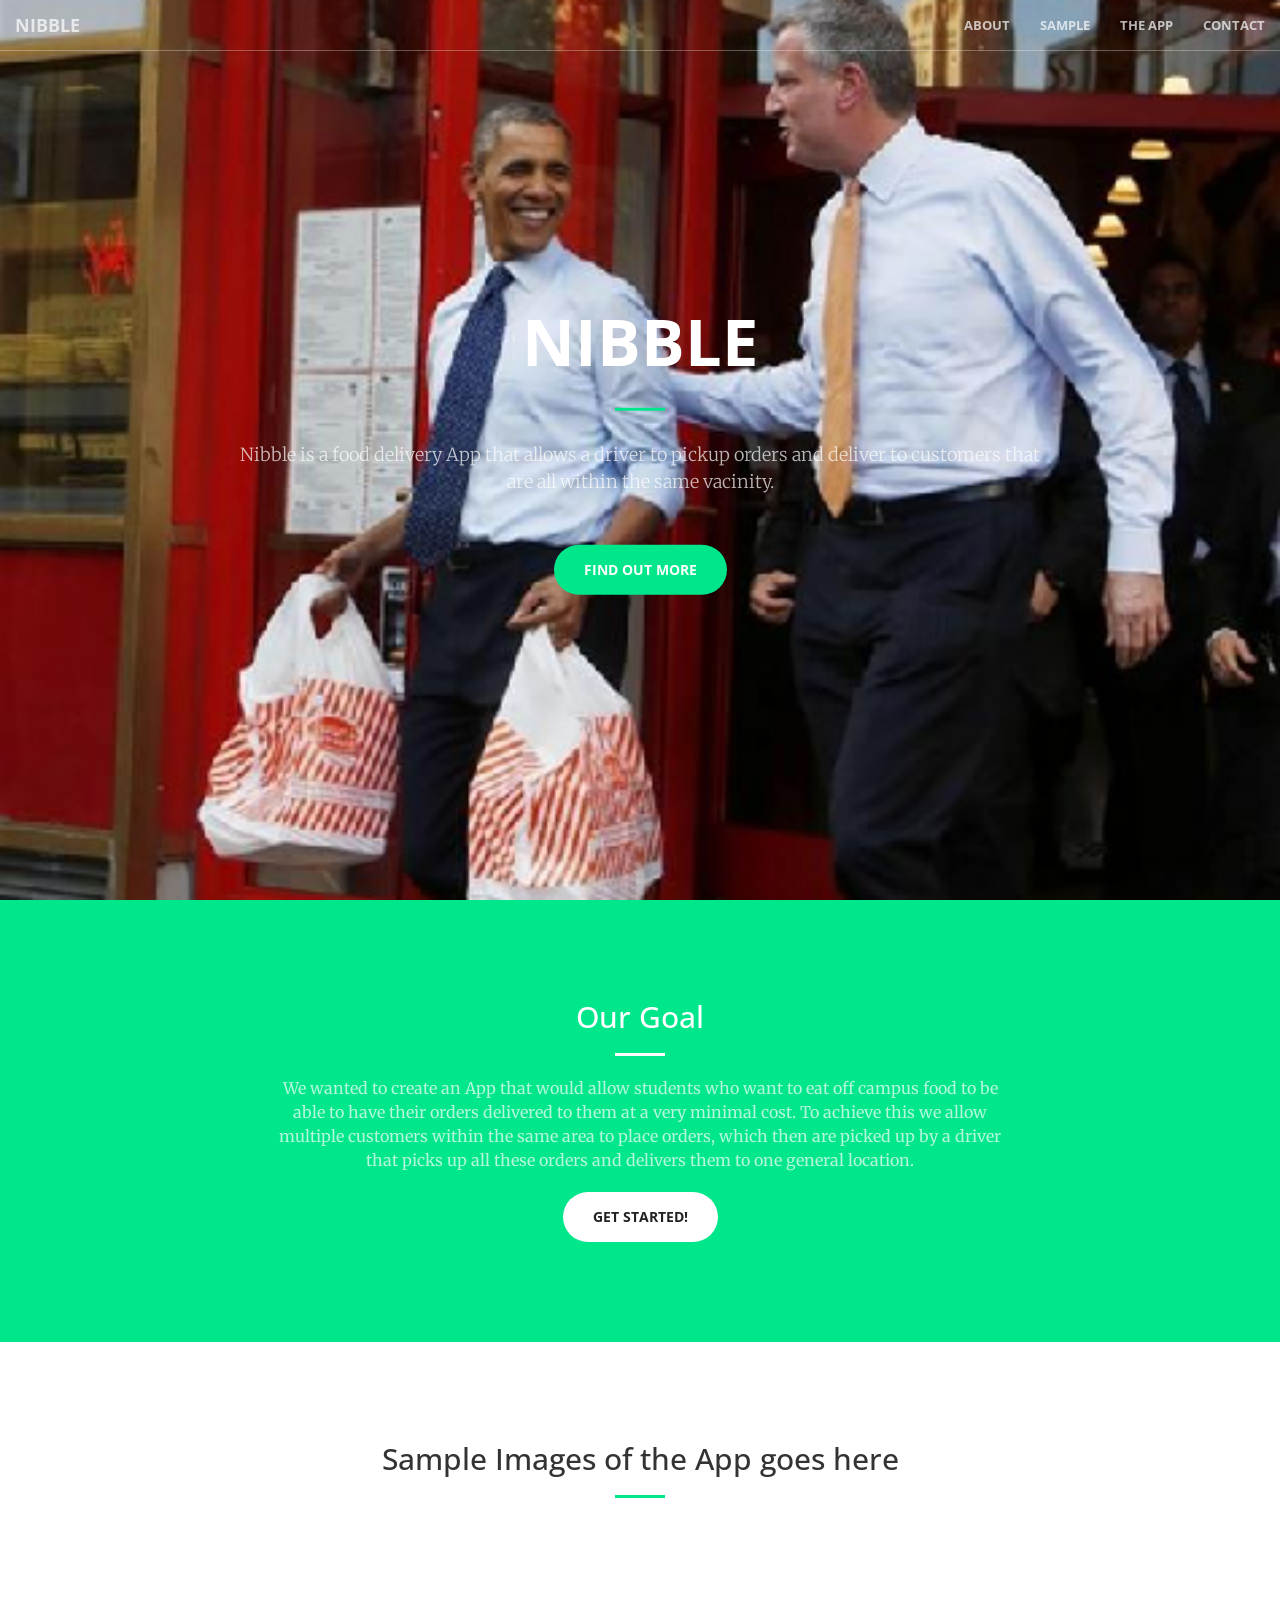
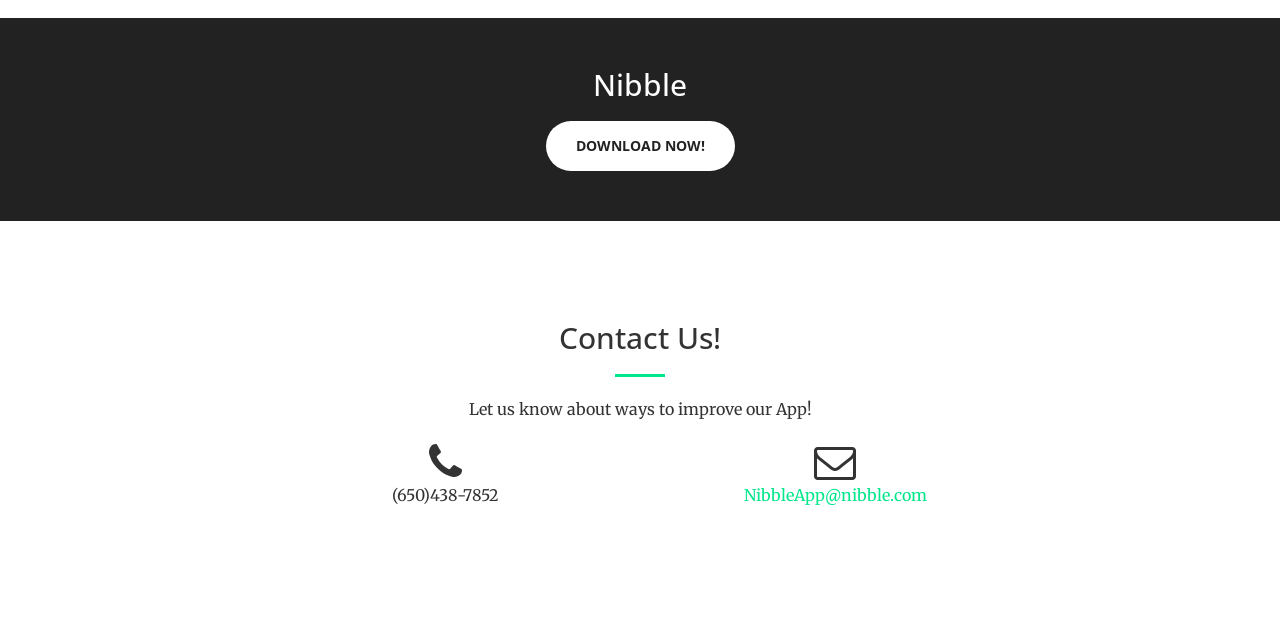
<file: Food Ordering/NibbleLandingPage-master/index.html>
<!DOCTYPE html>
<html lang="en">

<head>

    <meta charset="utf-8">
    <meta http-equiv="X-UA-Compatible" content="IE=edge">
    <meta name="viewport" content="width=device-width, initial-scale=1">
    <meta name="description" content="">
    <meta name="author" content="">

    <title>Nibble</title>

    <!-- Bootstrap Core CSS -->
    <link rel="stylesheet" href="css/bootstrap.min.css" type="text/css">

    <!-- Custom Fonts -->
    <link href='http://fonts.googleapis.com/css?family=Open+Sans:300italic,400italic,600italic,700italic,800italic,400,300,600,700,800' rel='stylesheet' type='text/css'>
    <link href='http://fonts.googleapis.com/css?family=Merriweather:400,300,300italic,400italic,700,700italic,900,900italic' rel='stylesheet' type='text/css'>
    <link rel="stylesheet" href="font-awesome/css/font-awesome.min.css" type="text/css">

    <!-- Plugin CSS -->
    <link rel="stylesheet" href="css/animate.min.css" type="text/css">

    <!-- Custom CSS -->
    <link rel="stylesheet" href="css/creative.css" type="text/css">

    <!-- HTML5 Shim and Respond.js IE8 support of HTML5 elements and media queries -->
    <!-- WARNING: Respond.js doesn't work if you view the page via file:// -->
    <!--[if lt IE 9]>
        <script src="https://oss.maxcdn.com/libs/html5shiv/3.7.0/html5shiv.js"></script>
        <script src="https://oss.maxcdn.com/libs/respond.js/1.4.2/respond.min.js"></script>
    <![endif]-->

</head>

<body id="page-top">

    <nav id="mainNav" class="navbar navbar-default navbar-fixed-top">
        <div class="container-fluid">
            <!-- Brand and toggle get grouped for better mobile display -->
            <div class="navbar-header">
                <button type="button" class="navbar-toggle collapsed" data-toggle="collapse" data-target="#bs-example-navbar-collapse-1">
                    <span class="sr-only">Toggle navigation</span>
                    <span class="icon-bar"></span>
                    <span class="icon-bar"></span>
                    <span class="icon-bar"></span>
                </button>
                <a class="navbar-brand page-scroll" href="#page-top">Nibble</a>
            </div>

            <!-- Collect the nav links, forms, and other content for toggling -->
            <div class="collapse navbar-collapse" id="bs-example-navbar-collapse-1">
                <ul class="nav navbar-nav navbar-right">
                    <li>
                        <a class="page-scroll" href="#about">About</a>
                    </li>
                    <li>
                        <a class="page-scroll" href="#sample">Sample</a>
                    </li>
                    <li>
                        <a class="page-scroll" href="#freedownload">The App</a>
                    </li>
                    <li>
                        <a class="page-scroll" href="#contact">Contact</a>
                    </li>
                </ul>
            </div>
            <!-- /.navbar-collapse -->
        </div>
        <!-- /.container-fluid -->
    </nav>

    <header>
        <div class="header-content">
            <div class="header-content-inner">
                <h1>NIBBLE</h1>
                <hr>
                <p>Nibble is a food delivery App that allows a driver to pickup orders
                   and deliver to customers that are all within the same vacinity.</p>
                <a href="#about" class="btn btn-primary btn-xl page-scroll" >Find Out More</a>
            </div>
        </div>
    </header>

    <section class="bg-primary" id="about" style="background-color:#00e68a">
        <div class="container">
            <div class="row">
                <div class="col-lg-8 col-lg-offset-2 text-center">
                    <h2 class="section-heading">Our Goal</h2>
                    <hr class="light">
                    <p class="text-faded">We wanted to create an App that would allow students who want to eat off campus food to be able to have their orders 
                                            delivered to them at a very minimal cost. To achieve this we allow multiple customers within the same area to place orders, 
                                            which then are picked up by a driver that picks up all these orders and delivers them to one general location.</p>
                    <a href="#" class="btn btn-default btn-xl">Get Started!</a>
                </div>
            </div>
        </div>
    </section>

    <section id="sample">
        <div class="container">
            <div class="row">
                <div class="col-lg-12 text-center">
                    <h2 class="section-heading">Sample Images of the App goes here</h2>
                    <hr class="primary">
                </div>
            </div>
        </div>
        <!--
        <div class="container">
            <div class="row">
                <div class="col-lg-3 col-md-6 text-center">
                    <div class="service-box">
                        <i class="fa fa-4x fa-diamond wow bounceIn text-primary"></i>
                        <h3>Sturdy Templates</h3>
                        <p class="text-muted">Our templates are updated regularly so they don't break.</p>
                    </div>
                </div>
                <div class="col-lg-3 col-md-6 text-center">
                    <div class="service-box">
                        <i class="fa fa-4x fa-paper-plane wow bounceIn text-primary" data-wow-delay=".1s"></i>
                        <h3>Ready to Ship</h3>
                        <p class="text-muted">You can use this theme as is, or you can make changes!</p>
                    </div>
                </div>
                <div class="col-lg-3 col-md-6 text-center">
                    <div class="service-box">
                        <i class="fa fa-4x fa-newspaper-o wow bounceIn text-primary" data-wow-delay=".2s"></i>
                        <h3>Up to Date</h3>
                        <p class="text-muted">We update dependencies to keep things fresh.</p>
                    </div>
                </div>
                <div class="col-lg-3 col-md-6 text-center">
                    <div class="service-box">
                        <i class="fa fa-4x fa-heart wow bounceIn text-primary" data-wow-delay=".3s"></i>
                        <h3>Made with Love</h3>
                        <p class="text-muted">You have to make your websites with love these days!</p>
                    </div>
                </div>
            </div>
        </div>
    -->
    </section>
<!--
    <section class="no-padding" id="portfolio">
        <div class="container-fluid">
            <div class="row no-gutter">
                <div class="col-lg-4 col-sm-6">
                    <a href="#" class="portfolio-box">
                        <img src="img/portfolio/1.jpg" class="img-responsive" alt="">
                        <div class="portfolio-box-caption">
                            <div class="portfolio-box-caption-content">
                                <div class="project-category text-faded">
                                    Category
                                </div>
                                <div class="project-name">
                                    Project Name
                                </div>
                            </div>
                        </div>
                    </a>
                </div>
                <div class="col-lg-4 col-sm-6">
                    <a href="#" class="portfolio-box">
                        <img src="img/portfolio/2.jpg" class="img-responsive" alt="">
                        <div class="portfolio-box-caption">
                            <div class="portfolio-box-caption-content">
                                <div class="project-category text-faded">
                                    Category
                                </div>
                                <div class="project-name">
                                    Project Name
                                </div>
                            </div>
                        </div>
                    </a>
                </div>
                <div class="col-lg-4 col-sm-6">
                    <a href="#" class="portfolio-box">
                        <img src="img/portfolio/3.jpg" class="img-responsive" alt="">
                        <div class="portfolio-box-caption">
                            <div class="portfolio-box-caption-content">
                                <div class="project-category text-faded">
                                    Category
                                </div>
                                <div class="project-name">
                                    Project Name
                                </div>
                            </div>
                        </div>
                    </a>
                </div>
                <div class="col-lg-4 col-sm-6">
                    <a href="#" class="portfolio-box">
                        <img src="img/portfolio/4.jpg" class="img-responsive" alt="">
                        <div class="portfolio-box-caption">
                            <div class="portfolio-box-caption-content">
                                <div class="project-category text-faded">
                                    Category
                                </div>
                                <div class="project-name">
                                    Project Name
                                </div>
                            </div>
                        </div>
                    </a>
                </div>
                <div class="col-lg-4 col-sm-6">
                    <a href="#" class="portfolio-box">
                        <img src="img/portfolio/5.jpg" class="img-responsive" alt="">
                        <div class="portfolio-box-caption">
                            <div class="portfolio-box-caption-content">
                                <div class="project-category text-faded">
                                    Category
                                </div>
                                <div class="project-name">
                                    Project Name
                                </div>
                            </div>
                        </div>
                    </a>
                </div>
                <div class="col-lg-4 col-sm-6">
                    <a href="#" class="portfolio-box">
                        <img src="img/portfolio/6.jpg" class="img-responsive" alt="">
                        <div class="portfolio-box-caption">
                            <div class="portfolio-box-caption-content">
                                <div class="project-category text-faded">
                                    Category
                                </div>
                                <div class="project-name">
                                    Project Name
                                </div>
                            </div>
                        </div>
                    </a>
                </div>
            </div>
        </div>
    </section>
-->
    <div id="freedownload"class="bg-dark">
        <div class="container text-center">
            <div class="call-to-action">
                <h2>Nibble</h2>
                <a href="#" class="btn btn-default btn-xl wow tada">Download Now!</a>
            </div>
        </div>
    </div>

    <section id="contact">
        <div class="container">
            <div class="row">
                <div class="col-lg-8 col-lg-offset-2 text-center">
                    <h2 class="section-heading">Contact Us!</h2>
                    <hr class="primary">
                    <p>Let us know about ways to improve our App!</p>
                </div>
                <div class="col-lg-4 col-lg-offset-2 text-center">
                    <i class="fa fa-phone fa-3x wow bounceIn"></i>
                    <p>(650)438-7852</p>
                </div>
                <div class="col-lg-4 text-center">
                    <i class="fa fa-envelope-o fa-3x wow bounceIn" data-wow-delay=".1s"></i>
                    <p><a href="mailto:your-email@your-domain.com">NibbleApp@nibble.com</a></p>
                </div>
            </div>
        </div>
    </section>

    <!-- jQuery -->
    <script src="js/jquery.js"></script>

    <!-- Bootstrap Core JavaScript -->
    <script src="js/bootstrap.min.js"></script>

    <!-- Plugin JavaScript -->
    <script src="js/jquery.easing.min.js"></script>
    <script src="js/jquery.fittext.js"></script>
    <script src="js/wow.min.js"></script>

    <!-- Custom Theme JavaScript -->
    <script src="js/creative.js"></script>

</body>

</html>
</file>
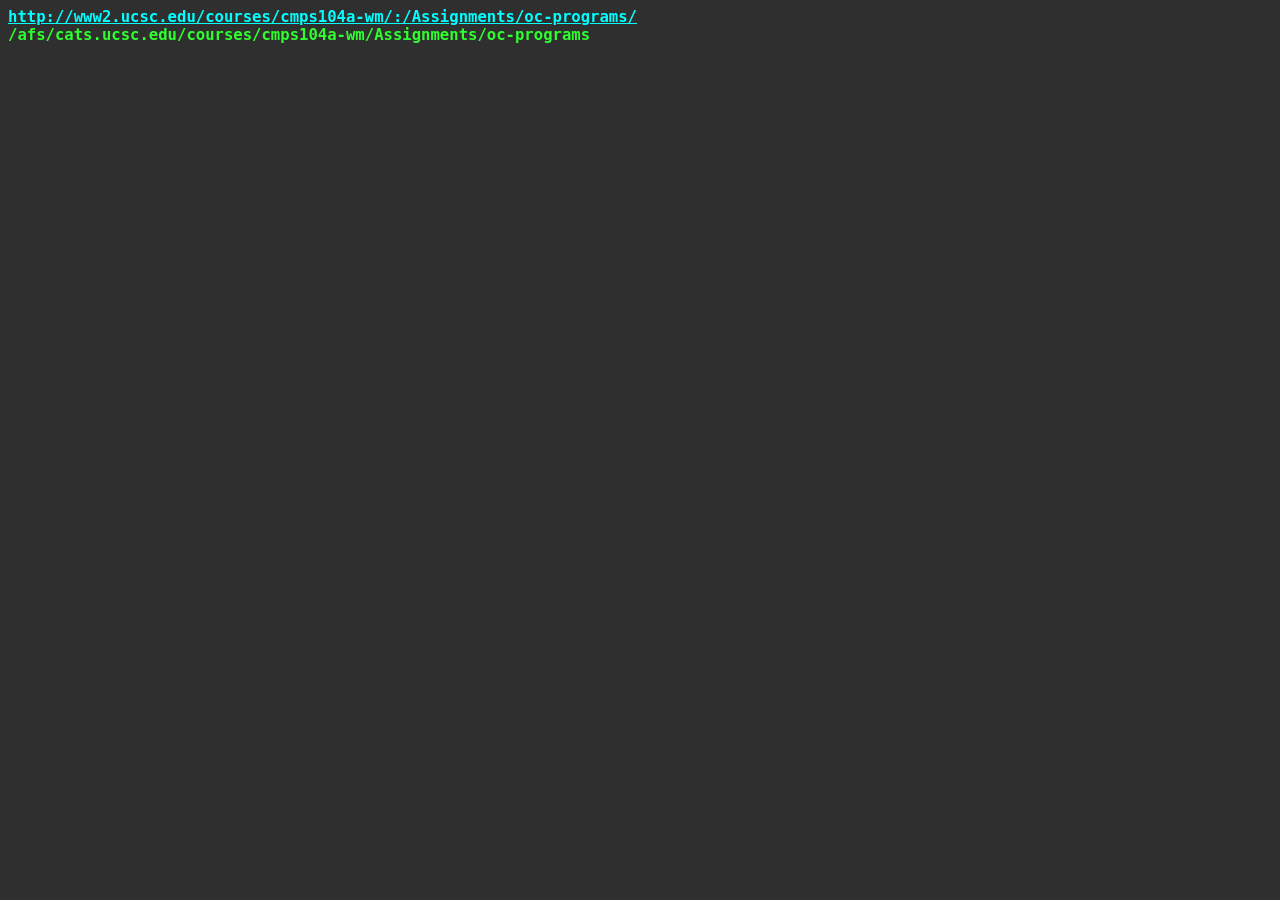
<file: Compiler/asg2/HEADER.html>
<HEAD>
<TITLE>~cmps104a-wm/Assignments/oc-programs</TITLE>
<STYLE>
body {
   color: #2FFF2F !important;
   background-color: #2F2F2F !important;
}
A:link {color: #00FFFF}
A:visited {color: #FFFF00}
A:hover {color: #FF0000}
</STYLE>
</HEAD>
<BODY>
<BIG><B><TT>
<A HREF=http://www2.ucsc.edu/courses/cmps104a-wm/:/Assignments/oc-programs/>http://www2.ucsc.edu/courses/cmps104a-wm/:/Assignments/oc-programs/</A>
<BR>/afs/cats.ucsc.edu/courses/cmps104a-wm/Assignments/oc-programs
</TT></B></BIG>
</file>
<file: Food Ordering/NibbleLandingPage-master/css/creative.css>
/*!
 * Start Bootstrap - Creative Bootstrap Theme (http://startbootstrap.com)
 * Code licensed under the Apache License v2.0.
 * For details, see http://www.apache.org/licenses/LICENSE-2.0.
 */

html,
body {
    width: 100%;
    height: 100%;
}

body {
    font-family: Merriweather,'Helvetica Neue',Arial,sans-serif;
}

hr {
    max-width: 50px;
    border-color: #00e68a;
    border-width: 3px;
}

hr.light {
    border-color: #fff;
}

a {
    color: #00e68a;
    -webkit-transition: all .35s;
    -moz-transition: all .35s;
    transition: all .35s;
}

a:hover,
a:focus {
    color: #eb3812;
}

h1,
h2,
h3,
h4,
h5,
h6 {
    font-family: 'Open Sans','Helvetica Neue',Arial,sans-serif;
}

p {
    margin-bottom: 20px;
    font-size: 16px;
    line-height: 1.5;
}

.bg-primary {
    background-color: #00e68a;
}

.bg-dark {
    color: #fff;
    background-color: #222;
}

.text-faded {
    color: rgba(255,255,255,.7);
}

section {
    padding: 100px 0;
}

#freedownload {
    padding: 50px 0;
}

.no-padding {
    padding: 0;
}

.navbar-default {
    border-color: rgba(34,34,34,.05);
    font-family: 'Open Sans','Helvetica Neue',Arial,sans-serif;
    background-color: #fff;
    -webkit-transition: all .35s;
    -moz-transition: all .35s;
    transition: all .35s;
}

.navbar-default .navbar-header .navbar-brand {
    text-transform: uppercase;
    font-family: 'Open Sans','Helvetica Neue',Arial,sans-serif;
    font-weight: 700;
    color: #00e68a;
}

.navbar-default .navbar-header .navbar-brand:hover,
.navbar-default .navbar-header .navbar-brand:focus {
    color: #eb3812;
}

.navbar-default .nav > li>a,
.navbar-default .nav>li>a:focus {
    text-transform: uppercase;
    font-size: 13px;
    font-weight: 700;
    color: #222;
}

.navbar-default .nav > li>a:hover,
.navbar-default .nav>li>a:focus:hover {
    color: #00e68a;
}

.navbar-default .nav > li.active>a,
.navbar-default .nav>li.active>a:focus {
    color: #00e68a!important;
    background-color: transparent;
}

.navbar-default .nav > li.active>a:hover,
.navbar-default .nav>li.active>a:focus:hover {
    background-color: transparent;
}

@media(min-width:768px) {
    .navbar-default {
        border-color: rgba(255,255,255,.3);
        background-color: transparent;
    }

    .navbar-default .navbar-header .navbar-brand {
        color: rgba(255,255,255,.7);
    }

    .navbar-default .navbar-header .navbar-brand:hover,
    .navbar-default .navbar-header .navbar-brand:focus {
        color: #fff;
    }

    .navbar-default .nav > li>a,
    .navbar-default .nav>li>a:focus {
        color: rgba(255,255,255,.7);
    }

    .navbar-default .nav > li>a:hover,
    .navbar-default .nav>li>a:focus:hover {
        color: #fff;
    }

    .navbar-default.affix {
        border-color: rgba(34,34,34,.05);
        background-color: #fff;
    }

    .navbar-default.affix .navbar-header .navbar-brand {
        font-size: 14px;
        color: #00e68a;
    }

    .navbar-default.affix .navbar-header .navbar-brand:hover,
    .navbar-default.affix .navbar-header .navbar-brand:focus {
        color: #eb3812;
    }

    .navbar-default.affix .nav > li>a,
    .navbar-default.affix .nav>li>a:focus {
        color: #222;
    }

    .navbar-default.affix .nav > li>a:hover,
    .navbar-default.affix .nav>li>a:focus:hover {
        color: #00e68a;
    }
}

header {
    position: relative;
    width: 100%;
    min-height: auto;
    text-align: center;
    color: #fff;
    background-image: url(../img/ObamaTakeout.png);
    background-position: center;
    -webkit-background-size: cover;
    -moz-background-size: cover;
    background-size: cover;
    -o-background-size: cover;
}

header .header-content {
    position: relative;
    width: 100%;
    padding: 100px 15px;
    text-align: center;
}

header .header-content .header-content-inner h1 {
    margin-top: 0;
    margin-bottom: 0;
    text-transform: uppercase;
    font-weight: 700;
}

header .header-content .header-content-inner hr {
    margin: 30px auto;
}

header .header-content .header-content-inner p {
    margin-bottom: 50px;
    font-size: 16px;
    font-weight: 300;
    color: rgba(255,255,255,.7);
}

@media(min-width:768px) {
    header {
        min-height: 100%;
    }

    header .header-content {
        position: absolute;
        top: 50%;
        padding: 0 50px;
        -webkit-transform: translateY(-50%);
        -ms-transform: translateY(-50%);
        transform: translateY(-50%);
    }

    header .header-content .header-content-inner {
        margin-right: auto;
        margin-left: auto;
        max-width: 1000px;
    }

    header .header-content .header-content-inner p {
        margin-right: auto;
        margin-left: auto;
        max-width: 80%;
        font-size: 18px;
    }
}

.section-heading {
    margin-top: 0;
}

.service-box {
    margin: 50px auto 0;
    max-width: 400px;
}

@media(min-width:992px) {
    .service-box {
        margin: 20px auto 0;
    }
}

.service-box p {
    margin-bottom: 0;
}

.portfolio-box {
    display: block;
    position: relative;
    margin: 0 auto;
    max-width: 650px;
}

.portfolio-box .portfolio-box-caption {
    display: block;
    position: absolute;
    bottom: 0;
    width: 100%;
    height: 100%;
    text-align: center;
    color: #fff;
    opacity: 0;
    background: rgba(240,95,64,.9);
    -webkit-transition: all .35s;
    -moz-transition: all .35s;
    transition: all .35s;
}

.portfolio-box .portfolio-box-caption .portfolio-box-caption-content {
    position: absolute;
    top: 50%;
    width: 100%;
    text-align: center;
    transform: translateY(-50%);
}

.portfolio-box .portfolio-box-caption .portfolio-box-caption-content .project-category,
.portfolio-box .portfolio-box-caption .portfolio-box-caption-content .project-name {
    padding: 0 15px;
    font-family: 'Open Sans','Helvetica Neue',Arial,sans-serif;
}

.portfolio-box .portfolio-box-caption .portfolio-box-caption-content .project-category {
    text-transform: uppercase;
    font-size: 14px;
    font-weight: 600;
}

.portfolio-box .portfolio-box-caption .portfolio-box-caption-content .project-name {
    font-size: 18px;
}

.portfolio-box:hover .portfolio-box-caption {
    opacity: 1;
}

@media(min-width:768px) {
    .portfolio-box .portfolio-box-caption .portfolio-box-caption-content .project-category {
        font-size: 16px;
    }

    .portfolio-box .portfolio-box-caption .portfolio-box-caption-content .project-name {
        font-size: 22px;
    }
}

.call-to-action h2 {
    margin: 0 auto 20px;
}

.text-primary {
    color: #00e68a;
}

.no-gutter > [class*=col-] {
    padding-right: 0;
    padding-left: 0;
}

.btn-default {
    border-color: #fff;
    color: #222;
    background-color: #fff;
    -webkit-transition: all .35s;
    -moz-transition: all .35s;
    transition: all .35s;
}

.btn-default:hover,
.btn-default:focus,
.btn-default.focus,
.btn-default:active,
.btn-default.active,
.open > .dropdown-toggle.btn-default {
    border-color: #ededed;
    color: #222;
    background-color: #f2f2f2;
}

.btn-default:active,
.btn-default.active,
.open > .dropdown-toggle.btn-default {
    background-image: none;
}

.btn-default.disabled,
.btn-default[disabled],
fieldset[disabled] .btn-default,
.btn-default.disabled:hover,
.btn-default[disabled]:hover,
fieldset[disabled] .btn-default:hover,
.btn-default.disabled:focus,
.btn-default[disabled]:focus,
fieldset[disabled] .btn-default:focus,
.btn-default.disabled.focus,
.btn-default[disabled].focus,
fieldset[disabled] .btn-default.focus,
.btn-default.disabled:active,
.btn-default[disabled]:active,
fieldset[disabled] .btn-default:active,
.btn-default.disabled.active,
.btn-default[disabled].active,
fieldset[disabled] .btn-default.active {
    border-color: #fff;
    background-color: #fff;
}

.btn-default .badge {
    color: #fff;
    background-color: #222;
}

.btn-primary {
    border-color: #00e68a;
    color: #fff;
    background-color: #00e68a;
    -webkit-transition: all .35s;
    -moz-transition: all .35s;
    transition: all .35s;
}

.btn-primary:hover,
.btn-primary:focus,
.btn-primary.focus,
.btn-primary:active,
.btn-primary.active,
.open > .dropdown-toggle.btn-primary {
    border-color: #ed431f;
    color: #fff;
    background-color: #ee4b28;
}

.btn-primary:active,
.btn-primary.active,
.open > .dropdown-toggle.btn-primary {
    background-image: none;
}

.btn-primary.disabled,
.btn-primary[disabled],
fieldset[disabled] .btn-primary,
.btn-primary.disabled:hover,
.btn-primary[disabled]:hover,
fieldset[disabled] .btn-primary:hover,
.btn-primary.disabled:focus,
.btn-primary[disabled]:focus,
fieldset[disabled] .btn-primary:focus,
.btn-primary.disabled.focus,
.btn-primary[disabled].focus,
fieldset[disabled] .btn-primary.focus,
.btn-primary.disabled:active,
.btn-primary[disabled]:active,
fieldset[disabled] .btn-primary:active,
.btn-primary.disabled.active,
.btn-primary[disabled].active,
fieldset[disabled] .btn-primary.active {
    border-color: #00e68a;
    background-color: #00e68a;
}

.btn-primary .badge {
    color: #00e68a;
    background-color: #fff;
}

.btn {
    border: 0;
    border-radius: 300px;
    text-transform: uppercase;
    font-family: 'Open Sans','Helvetica Neue',Arial,sans-serif;
    font-weight: 700;
}

.btn-xl {
    padding: 15px 30px;
}

::-moz-selection {
    text-shadow: none;
    color: #fff;
    background: #222;
}

::selection {
    text-shadow: none;
    color: #fff;
    background: #222;
}

img::selection {
    color: #fff;
    background: 0 0;
}

img::-moz-selection {
    color: #fff;
    background: 0 0;
}

body {
    webkit-tap-highlight-color: #222;
}
</file>
